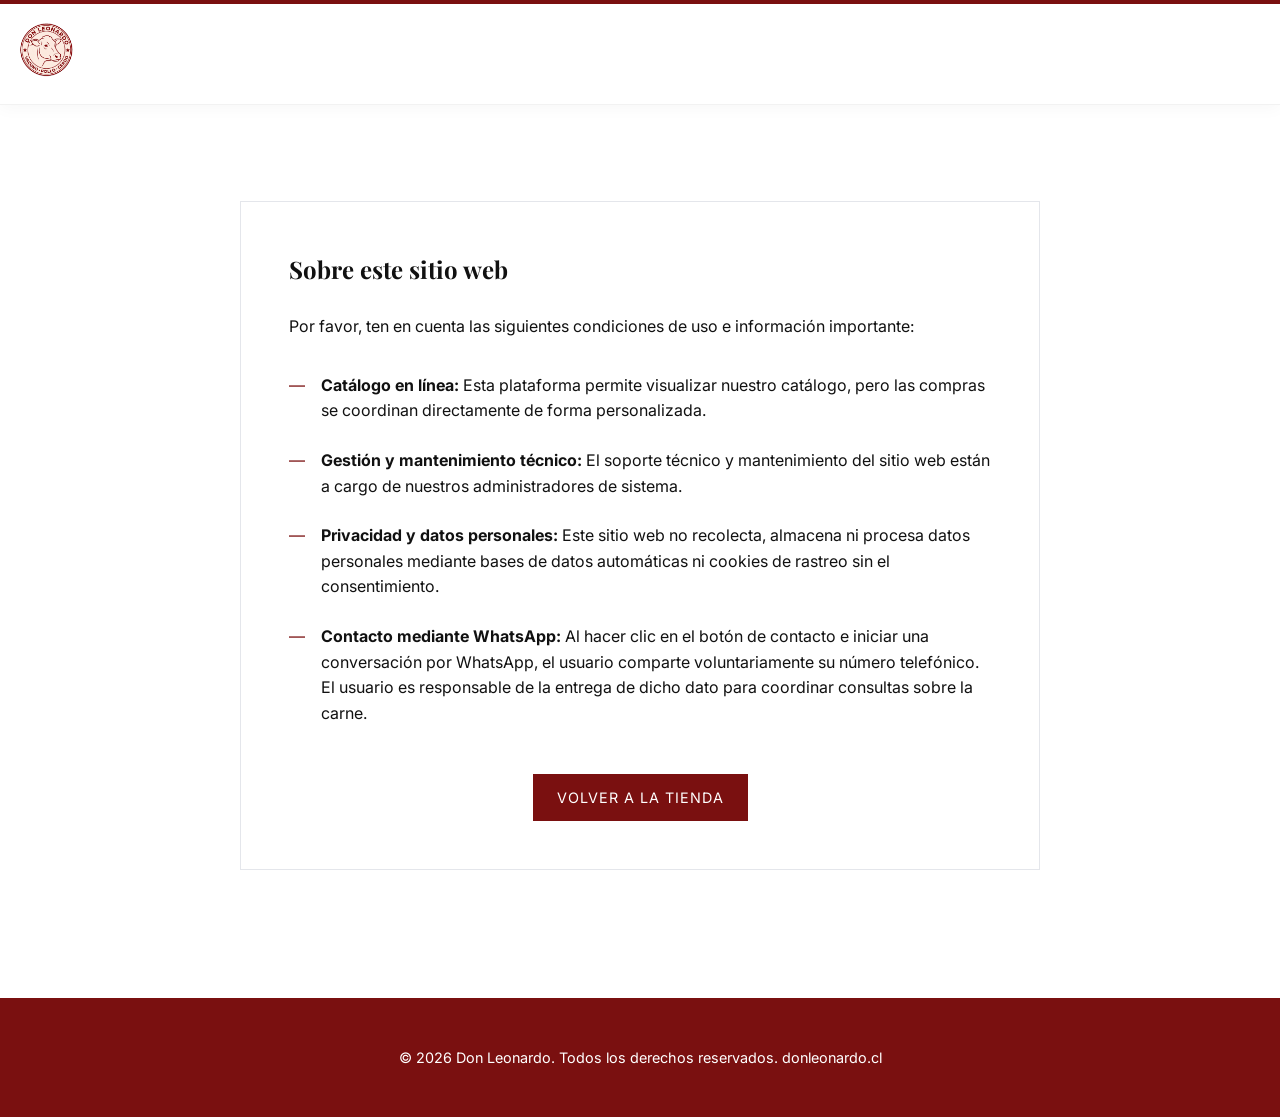
<file: terminos.html>
<!DOCTYPE html>
<html lang="es">

<head>
    <meta charset="UTF-8">
    <meta name="viewport" content="width=device-width, initial-scale=1.0">
    <title>Términos y Condiciones | Don Leonardo</title>
    <link rel="preconnect" href="https://fonts.googleapis.com">
    <link rel="preconnect" href="https://fonts.gstatic.com" crossorigin>
    <link
        href="https://fonts.googleapis.com/css2?family=Playfair+Display:wght@400;600;700&family=Inter:wght@300;400;600&display=swap"
        rel="stylesheet">
    <link rel="stylesheet" href="assets/css/styles.css">
</head>

<body>

    <header class="header header-small">
        <div class="logo-container">
            <a href="index.html" style="text-decoration: none;">
                <img src="assets/images/logo.png?v=2" alt="Don Leonardo Logo" class="logo">
            </a>
        </div>
    </header>

    <main class="container">
        <section class="terms-container">
            <h2>Sobre este sitio web</h2>

            <p>Por favor, ten en cuenta las siguientes condiciones de uso e información importante:</p>

            <ul class="terms-list">
                <li><strong>Catálogo en línea:</strong> Esta plataforma permite visualizar nuestro catálogo, pero las
                    compras se coordinan directamente de forma personalizada.</li>

                <li><strong>Gestión y mantenimiento técnico:</strong> El soporte técnico y mantenimiento del sitio web
                    están a cargo de nuestros administradores de sistema.</li>

                <li><strong>Privacidad y datos personales:</strong> Este sitio web no recolecta, almacena ni procesa
                    datos personales mediante bases de datos automáticas ni cookies de rastreo sin el consentimiento.
                </li>

                <li><strong>Contacto mediante WhatsApp:</strong> Al hacer clic en el botón de contacto e iniciar una
                    conversación por WhatsApp, el usuario comparte voluntariamente su número telefónico. El usuario es
                    responsable de la entrega de dicho dato para coordinar consultas sobre la carne.</li>
            </ul>

            <div class="back-btn-container">
                <a href="index.html" class="btn" style="text-decoration: none; display: inline-block;">Volver a la
                    tienda</a>
            </div>
        </section>
    </main>

    <footer class="footer">
        <p>© 2026 Don Leonardo. Todos los derechos reservados. donleonardo.cl</p>
    </footer>

</body>

</html>
</file>
<file: assets/css/styles.css>
:root {
    --bg-color: #FFFFFF; /* Blanco puro */
    --primary-color: #7A1010; /* Rojo Oscuro / Vino (Oxblood) */
    --secondary-color: #111111; /* Negro muy oscuro */
    --accent-color: #F0F2F5; /* Gris Acero claro */
    --text-dark: #111111; /* Textos principales - Casi negro */
    --text-light: #65676B; /* Textos secundarios - Gris medio */
    --card-bg: #FFFFFF; /* Fondo de tarjetas */
    --whatsapp-color: #25D366; 
    --border-color: #E4E6EB; /* Bordes muy sutiles, acero claro */
}

* {
    margin: 0;
    padding: 0;
    box-sizing: border-box;
}

body {
    font-family: 'Inter', sans-serif;
    background-color: var(--bg-color);
    color: var(--text-dark);
    line-height: 1.6;
    min-height: 100vh;
    display: flex;
    flex-direction: column;
}

h1, h2, h3, h4, .subtitle, .product-title {
    font-family: 'Playfair Display', serif;
}

/* Header */
.header {
    padding: 1.5rem 1rem;
    background-color: rgba(255, 255, 255, 0.85); /* Semitransparente claro */
    backdrop-filter: blur(12px);
    -webkit-backdrop-filter: blur(12px);
    border-bottom: 1px solid rgba(0, 0, 0, 0.05); /* Línea muy sutil oscura */
    border-top: 4px solid var(--primary-color); /* Acento rojo superior */
    margin-bottom: 3rem;
    position: sticky;
    top: 0;
    z-index: 100;
    transition: all 0.4s ease;
    display: flex;
    flex-direction: column;
    align-items: center;
    gap: 1.5rem;
}

.search-container {
    width: 100%;
    display: flex;
    justify-content: center;
}

.header.scrolled {
    padding: 1rem 1rem;
    box-shadow: 0 4px 15px rgba(0, 0, 0, 0.05);
}

.header.header-small {
    padding: 1rem 1rem;
    margin-bottom: 2rem;
    position: relative;
    box-shadow: 0 4px 15px rgba(0, 0, 0, 0.03);
}

.logo-container {
    display: flex;
    flex-direction: column;
    align-items: center;
    gap: 15px;
}

.logo {
    width: 180px;
    height: 180px;
    object-fit: cover;
    border-radius: 50%;
    border: none;
    background: transparent;
    transition: all 0.4s ease;
}

.header.scrolled .logo,
.header.header-small .logo {
    width: 60px;
    height: 60px;
}

.subtitle {
    font-size: 1.1rem;
    color: var(--border-color); /* Madera Tostada para toque artesanal */
    font-weight: 400;
    margin-top: 10px;
    letter-spacing: 1px;
    transition: all 0.4s ease;
}

.header.scrolled .subtitle {
    opacity: 0;
    height: 0;
    margin: 0;
    overflow: hidden;
}

/* Layout */
.container {
    flex: 1;
    max-width: 1200px;
    margin: 0 auto;
    padding: 0 1.5rem 4rem;
    width: 100%;
}

.hidden {
    display: none !important;
}

/* Category Filters & Search */
.desktop-only {
    display: none;
}


.search-input {
    width: 100%;
    max-width: 300px; 
    padding: 12px 24px;
    border: 1px solid var(--border-color);
    border-radius: 50px;
    font-size: 0.95rem;
    font-family: 'Inter', sans-serif;
    color: var(--text-dark);
    outline: none;
    transition: all 0.3s ease;
    background-color: var(--accent-color);
    box-shadow: 0 4px 15px rgba(0,0,0,0.03);
}

.search-input:focus {
    border-color: var(--primary-color);
    box-shadow: 0 0 0 4px rgba(122, 16, 16, 0.15); /* #7A1010 */
}

.category-filters {
    display: flex;
    flex-wrap: wrap;
    justify-content: center;
    gap: 12px;
    width: 100%;
    padding: 5px 15px 10px 15px;
    transition: all 0.4s ease;
}



.filter-btn {
    flex-shrink: 0;
    background: var(--card-bg);
    color: var(--text-light);
    border: 1px solid var(--border-color);
    border-radius: 50px;
    padding: 10px 24px;
    font-size: 0.95rem;
    font-weight: 500;
    cursor: pointer;
    font-family: 'Inter', sans-serif;
    transition: all 0.3s ease;
    text-transform: uppercase;
    letter-spacing: 1px;
    box-shadow: 0 2px 8px rgba(0,0,0,0.02);
}

.filter-btn:hover {
    border-color: var(--primary-color);
    color: var(--primary-color);
}

.filter-btn.active {
    background-color: var(--primary-color);
    color: #FFFFFF;
    border-color: var(--primary-color);
    font-weight: 700;
    box-shadow: 0 4px 15px rgba(229, 57, 53, 0.2);
}

.products-grid {
    display: grid;
    grid-template-columns: repeat(auto-fill, minmax(300px, 1fr));
    gap: 3rem 2rem;
}

/* Product Cards */
.product-card {
    background: var(--card-bg);
    border: 1px solid var(--border-color);
    border-radius: 16px;
    box-shadow: 0 10px 30px rgba(0, 0, 0, 0.05); /* Sombra clara */
    display: flex;
    flex-direction: column;
    position: relative;
    overflow: hidden;
    
    /* Animación de revelado por scroll */
    opacity: 0;
    transform: translateY(40px);
    transition: transform 0.6s cubic-bezier(0.175, 0.885, 0.32, 1.275), opacity 0.6s ease, box-shadow 0.4s ease;
}

.product-card.visible {
    opacity: 1;
    transform: translateY(0);
}

.product-card.visible:hover {
    transform: translateY(-10px);
    box-shadow: 0 20px 40px rgba(0, 0, 0, 0.12);
}

.product-image-wrapper {
    position: relative;
    width: 100%;
    overflow: hidden;
    aspect-ratio: 4 / 5;
    margin-bottom: 1.5rem;
    background-color: var(--accent-color);
}

.product-image {
    width: 100%;
    height: 100%;
    object-fit: cover;
    transition: transform 0.8s cubic-bezier(0.25, 0.46, 0.45, 0.94);
}

.product-card.visible:hover .product-image {
    transform: scale(1.06) rotate(1deg);
}

.badge {
    position: absolute;
    top: 15px;
    right: 15px;
    background: rgba(255, 255, 255, 0.95);
    color: var(--text-dark);
    border: 1px solid var(--border-color);
    padding: 6px 16px;
    border-radius: 50px;
    font-size: 0.75rem;
    font-weight: 700;
    text-transform: uppercase;
    letter-spacing: 1px;
    font-family: 'Inter', sans-serif;
    box-shadow: 0 4px 10px rgba(0,0,0,0.05);
    backdrop-filter: blur(4px);
}

.badge-oferta {
    background: var(--primary-color);
    color: #FFFFFF;
    border-color: var(--primary-color);
}

.badge-destacado {
    background: var(--primary-color);
    color: #FFFFFF;
    border: none;
    box-shadow: 0 4px 12px rgba(122, 16, 16, 0.5);
    font-weight: 800;
    font-size: 0.85rem;
    padding: 8px 18px;
}

@keyframes redGlow {
    0% { background-position: 0% 50%; }
    100% { background-position: 200% 50%; }
}

.product-destacado {
    border: 4px solid transparent;
    background: linear-gradient(var(--card-bg), var(--card-bg)) padding-box, 
                linear-gradient(90deg, var(--primary-color) 0%, var(--primary-color) 35%, #FF3B3B 50%, var(--primary-color) 65%, var(--primary-color) 100%) border-box;
    background-size: 100% 100%, 200% 100%;
    animation: redGlow 2.5s linear infinite;
    box-shadow: 0 10px 30px rgba(122, 16, 16, 0.25);
}

.product-destacado.visible:hover {
    box-shadow: 0 20px 40px rgba(122, 16, 16, 0.45);
    transform: translateY(-10px);
}

.badge-agotado {
    background: var(--text-light);
}

.product-info {
    display: flex;
    flex-direction: column;
    flex: 1;
    align-items: center;
    text-align: center;
}

.product-title {
    font-size: 1.3rem;
    font-weight: 600;
    margin-bottom: 0.5rem;
    color: var(--text-dark); /* Gris Pizarra */

}

.product-desc {
    font-size: 0.9rem;
    color: var(--text-light);
    margin-bottom: 1.5rem;
    flex: 1;
    line-height: 1.5;
}

.product-price {
    font-size: 1.15rem;
    font-weight: 700;
    color: var(--primary-color);
    margin-bottom: 1.5rem;
}

.old-price {
    text-decoration: line-through;
    color: var(--text-light);
    font-size: 1rem;
    margin-right: 10px;
    font-weight: 400;
}

.new-price {
    color: var(--primary-color);
    font-size: 1.25rem;
}

.sold-out {
    filter: grayscale(100%);
    opacity: 0.7;
}

/* Buttons */
.btn-whatsapp {
    background: var(--primary-color);
    color: white;
    border: none;
    padding: 14px 0;
    width: 100%;
    font-size: 0.95rem;
    font-weight: 600;
    cursor: pointer;
    font-family: 'Inter', sans-serif;
    transition: all 0.3s ease;
    display: flex;
    justify-content: center;
    align-items: center;
    text-transform: uppercase;
    letter-spacing: 1px;
    margin-top: auto;
}

.btn-whatsapp:hover {
    background: #5b0a0a; /* Rojo vino más oscuro */
    box-shadow: 0 -5px 15px rgba(122, 16, 16, 0.15);
}

.btn-whatsapp:active {
    transform: scale(0.98);
}

.btn-whatsapp:disabled, .btn-whatsapp[disabled] {
    background: transparent;
    color: var(--text-light);
    border: 1px solid var(--border-color);
    cursor: not-allowed;
}

/* Modal Buttons */
.btn {
    background: var(--primary-color);
    color: white;
    border: none;
    padding: 12px 24px;
    cursor: pointer;
    font-weight: 400;
    font-size: 0.9rem;
    transition: all 0.3s;
    text-transform: uppercase;
    letter-spacing: 1px;
}
.btn:hover {
    background: var(--secondary-color);
}
.btn-outline {
    background: transparent;
    color: var(--text-dark);
    border: 1px solid var(--text-dark);
    padding: 12px 24px;
    cursor: pointer;
    font-weight: 400;
    font-size: 0.9rem;
    transition: all 0.3s;
    text-transform: uppercase;
    letter-spacing: 1px;
}
.btn-outline:hover {
    background: var(--bg-color);
}

/* Footer */
.footer {
    text-align: center;
    padding: 3rem 1.5rem;
    background-color: var(--primary-color);
    border-top: none;
    color: #FFFFFF;
    font-size: 0.9rem;
    margin-top: auto;
}

/* Store Info Footer */
.store-info-footer {
    margin: 0 auto 2rem auto;
    max-width: 600px;
    color: var(--bg-color);
}
.store-info-footer p {
    margin: 0.5rem 0;
    display: flex;
    align-items: center;
    justify-content: center;
    gap: 8px;
}
.store-info-footer a {
    color: var(--accent-color);
    text-decoration: none;
    font-weight: 600;
}
.store-info-footer a:hover {
    text-decoration: underline;
    color: #FFFFFF;
}

/* Modal */
.modal-overlay {
    position: fixed;
    top: 0; left: 0; right: 0; bottom: 0;
    background: rgba(255, 255, 255, 0.9);
    display: flex;
    align-items: center;
    justify-content: center;
    z-index: 1000;
    opacity: 0;
    pointer-events: none;
    transition: opacity 0.4s ease;
}
.modal-overlay.show {
    opacity: 1;
    pointer-events: auto;
}
.modal-content {
    background: var(--card-bg);
    padding: 3rem;
    max-width: 450px;
    width: 90%;
    text-align: center;
    box-shadow: 0 20px 40px rgba(0, 0, 0, 0.08);
    transform: translateY(20px);
    transition: all 0.4s ease;
    border: 1px solid var(--border-color);
}
.modal-overlay.show .modal-content {
    transform: translateY(0);
}
.modal-content h3 {
    color: var(--text-dark);
    margin-bottom: 1.5rem;
    font-size: 1.5rem;
}
.modal-content p {
    color: var(--text-light);
    margin-bottom: 2rem;
    font-size: 1rem;
}
.modal-buttons {
    display: flex;
    justify-content: center;
    gap: 15px;
}

/* Terminos page */
.terms-container {
    max-width: 800px;
    margin: 4rem auto;
    background: var(--card-bg);
    padding: 3rem;
    border: 1px solid var(--border-color);
    color: var(--text-dark);
}
.terms-container h2 {
    color: var(--text-dark);
    margin-bottom: 1.5rem;
}
.terms-container p {
    line-height: 1.8;
    margin-bottom: 1.5rem;
}
.terms-list {
    list-style: none;
    padding: 0;
    margin-top: 2rem;
}
.terms-list li {
    margin-bottom: 1.5rem;
    padding-left: 2rem;
    position: relative;
}
.terms-list li::before {
    content: '—';
    position: absolute;
    left: 0;
    top: 0;
    color: var(--primary-color);
}
.back-btn-container {
    text-align: center;
    margin-top: 3rem;
}

/* Resting View */
.resting-container {
    display: flex;
    align-items: center;
    justify-content: center;
    min-height: 100vh;
    background-color: var(--bg-color);
}
.resting-content {
    text-align: center;
}
.resting-title {
    font-size: 2.5rem;
    color: var(--text-dark);
    margin-top: 2rem;
    margin-bottom: 1rem;
}
.resting-text {
    font-size: 1.1rem;
    color: var(--text-light);
}

/* --- Bottom Sheet & Mobile Header Controls --- */
.mobile-only {
    display: flex;
}
.fab-filter {
    position: fixed;
    bottom: 25px;
    right: 25px;
    background-color: var(--primary-color);
    color: white;
    border: none;
    border-radius: 50px;
    padding: 14px 24px;
    font-size: 1rem;
    font-weight: 600;
    align-items: center;
    gap: 8px;
    box-shadow: 0 4px 15px rgba(122, 16, 16, 0.4);
    z-index: 999;
    cursor: pointer;
    transition: transform 0.2s, background-color 0.2s;
    font-family: 'Inter', sans-serif;
}
.fab-filter:active {
    transform: scale(0.95);
    background-color: var(--secondary-color);
}

.bottom-sheet-overlay {
    position: fixed;
    top: 0; left: 0; right: 0; bottom: 0;
    background: rgba(0,0,0,0.6);
    z-index: 1000;
    opacity: 0;
    pointer-events: none;
    transition: opacity 0.3s ease;
}
.bottom-sheet-overlay.open {
    opacity: 1;
    pointer-events: auto;
}

.header-controls {
    position: fixed;
    bottom: 0; left: 0; right: 0;
    background-color: var(--card-bg);
    border-radius: 25px 25px 0 0;
    padding: 20px 20px 30px;
    box-shadow: 0 -4px 20px rgba(0,0,0,0.15);
    z-index: 1001;
    transform: translateY(110%);
    transition: transform 0.3s cubic-bezier(0.175, 0.885, 0.32, 1.275);
    display: flex;
    flex-direction: column;
    gap: 15px;
}
.header-controls.open {
    transform: translateY(0);
}

.bottom-sheet-handle {
    width: 50px;
    height: 5px;
    background-color: var(--border-color);
    border-radius: 5px;
    margin: 0 auto 10px;
}

.bottom-sheet-header {
    justify-content: space-between;
    align-items: center;
    margin-bottom: 5px;
}
.bottom-sheet-header h3 {
    margin: 0;
    font-size: 1.2rem;
    color: var(--text-dark);
}
.close-sheet-btn {
    background: none;
    border: none;
    font-size: 2.5rem;
    line-height: 0.5;
    color: var(--text-light);
    cursor: pointer;
    padding: 0 5px;
}

/* Desktop Header Layout */
@media (min-width: 768px) {
    .header {
        padding: 1rem max(1.5rem, calc((100vw - 1200px) / 2 + 1.5rem));
        flex-direction: row;
        justify-content: space-between;
        align-items: center;
        flex-wrap: wrap;
    }

    .header.scrolled {
        padding: 0.5rem max(1.5rem, calc((100vw - 1200px) / 2 + 1.5rem));
    }
    
    .logo-container {
        flex: 1;
        align-items: flex-start;
    }

    .logo {
        width: 120px;
        height: 120px;
    }
    
    .header.scrolled .logo {
        width: 120px;
        height: 120px;
    }

    .mobile-only {
        display: none !important;
    }

    .header-controls {
        position: static;
        transform: none;
        flex-direction: row;
        align-items: center;
        background-color: transparent;
        box-shadow: none;
        padding: 0;
        z-index: auto;
        flex: 2 1 auto;
        justify-content: flex-end;
        flex-wrap: wrap;
        gap: 20px;
        border-radius: 0;
    }

    .category-filters {
        order: 1;
        flex: 1 1 auto;
        justify-content: flex-end;
        flex-wrap: wrap;
        gap: 15px;
        margin-top: 0;
        width: auto;
        max-width: none;
        padding: 0;
    }

    .search-container {
        order: 2;
        flex: 0 0 auto;
        margin-top: 0;
        display: flex;
        align-items: center;
        background-color: transparent;
        border-radius: 50px;
        transition: all 0.3s ease;
        padding: 0;
        border: 1px solid transparent;
        width: auto;
    }

    .search-container.active {
        background-color: var(--card-bg);
        border: 1px solid var(--primary-color);
        box-shadow: 0 4px 15px rgba(0,0,0,0.1);
    }

    .desktop-only {
        display: flex !important;
    }

    .desktop-search-btn {
        background: none;
        border: none;
        color: var(--text-dark);
        cursor: pointer;
        padding: 12px;
        transition: color 0.3s ease;
        display: flex;
        align-items: center;
        justify-content: center;
        flex-shrink: 0;
    }

    .desktop-search-btn:hover {
        color: var(--primary-color);
    }

    .search-input {
        width: 0;
        opacity: 0;
        padding: 0;
        border: none;
        pointer-events: none;
        transition: all 0.3s cubic-bezier(0.175, 0.885, 0.32, 1.275);
        max-width: none;
        background-color: transparent;
        box-shadow: none;
    }

    .search-container.active .search-input {
        width: 150px;
        opacity: 1;
        padding: 12px 15px 12px 0;
        border: none;
        pointer-events: auto;
    }
    
    .search-container.active .search-input:focus {
        box-shadow: none;
        border-color: transparent;
    }
}

/* Promo Modal */
.promo-modal-overlay {
    position: fixed;
    top: 0; left: 0; right: 0; bottom: 0;
    background: rgba(0, 0, 0, 0.6);
    backdrop-filter: blur(10px);
    -webkit-backdrop-filter: blur(10px);
    display: flex;
    align-items: center;
    justify-content: center;
    z-index: 2000;
    opacity: 0;
    pointer-events: none;
    transition: opacity 0.5s ease;
}

.promo-modal-overlay.show {
    opacity: 1;
    pointer-events: auto;
}

.promo-modal-content {
    background: var(--card-bg);
    max-width: 500px;
    width: 90%;
    border-radius: 16px;
    overflow: hidden;
    position: relative;
    box-shadow: 0 25px 50px rgba(0,0,0,0.2);
    transform: scale(0.9);
    transition: transform 0.5s cubic-bezier(0.175, 0.885, 0.32, 1.275);
    display: flex;
    flex-direction: column;
}

.promo-modal-overlay.show .promo-modal-content {
    transform: scale(1);
}

.promo-close-btn {
    position: absolute;
    top: 15px;
    right: 15px;
    background: var(--primary-color);
    color: white;
    border: none;
    width: 30px;
    height: 30px;
    border-radius: 50%;
    font-size: 1.2rem;
    cursor: pointer;
    z-index: 10;
    display: flex;
    align-items: center;
    justify-content: center;
    transition: background 0.3s;
    box-shadow: 0 4px 10px rgba(122, 16, 16, 0.4);
}

.promo-close-btn:hover {
    background: #5b0a0a;
}

.promo-image-container img {
    width: 100%;
    max-height: 250px;
    object-fit: cover;
    display: block;
}

.promo-text-container {
    padding: 2rem;
    text-align: center;
}

.promo-text-container h3 {
    color: var(--primary-color);
    font-family: 'Playfair Display', serif;
    font-size: 1.8rem;
    margin-bottom: 1rem;
}

.promo-text-container p {
    color: var(--text-light);
    font-size: 1rem;
    margin-bottom: 1.5rem;
    line-height: 1.5;
}

#promo-action-btn {
    width: 100%;
    font-weight: 700;
}
</file>
